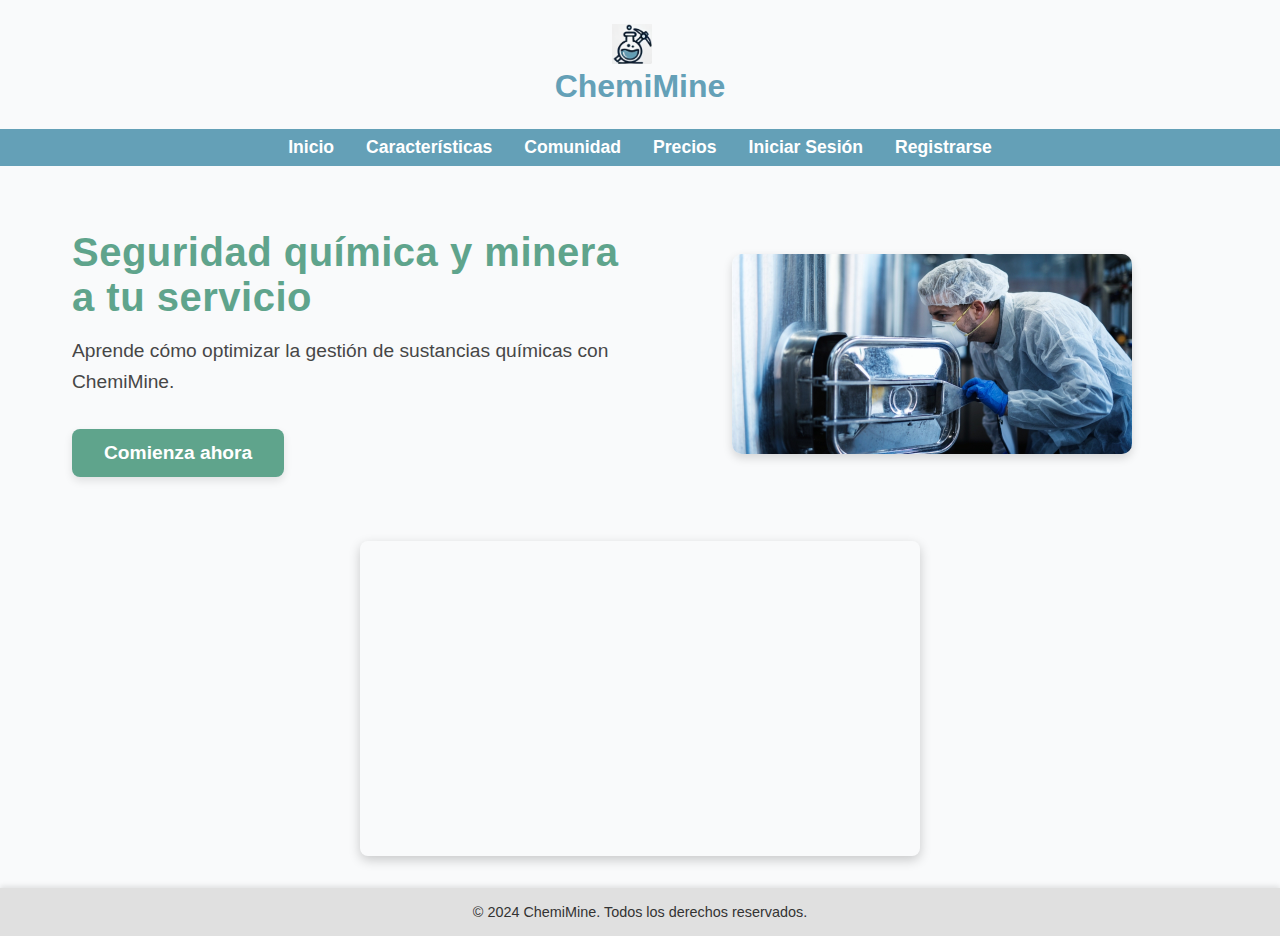
<file: index.html>
<!DOCTYPE html>
<html lang="es">
<head>
  <meta charset="UTF-8">
  <meta name="viewport" content="width=device-width, initial-scale=1.0">
  <title>ChemiMine - Inicio</title>
  <link rel="stylesheet" href="style.css">
</head>
<body>

  <!-- Header with Logo and Company Name -->
  <header>
    <div class="header-container">
      <img src="logo.png" alt="Logo ChemiMine" class="logo">
      <h1>ChemiMine</h1>
    </div>
  </header>

  <!-- Navigation Bar -->
  <nav>
    <ul>
      <li><a href="index.html">Inicio</a></li>
      <li><a href="caracteristicas.html">Características</a></li>
      <li><a href="comunidad.html">Comunidad</a></li>
      <li><a href="precio.html">Precios</a></li>
      <li><a href="login.html">Iniciar Sesión</a></li>
      <li><a href="register.html">Registrarse</a></li>
    </ul>
  </nav>

  <!-- Main Content -->
  <main>
    <section class="hero">
      <!-- Left Column for Text -->
      <div class="hero-text">
        <h2>Seguridad química y minera a tu servicio</h2>
        <p>Aprende cómo optimizar la gestión de sustancias químicas con ChemiMine.</p>
        <a href="register.html"><button class="cta">Comienza ahora</button></a>
      </div>
      
      <!-- Right Column for Image -->
      <div class="hero-image">
        <img src="tecnologia.png" alt="Tecnología de ChemiMine" class="tech-image">
      </div>
    </section>

    <!-- Video Section -->
    <section class="video-container">
      <iframe width="560" height="315" src="https://www.youtube.com/embed/QvaFEodV284?si=E9Ihh0GMHqRpSBSK" 
              title="YouTube video player" frameborder="0" 
              allow="accelerometer; autoplay; clipboard-write; encrypted-media; gyroscope; picture-in-picture; web-share" 
              referrerpolicy="strict-origin-when-cross-origin" allowfullscreen></iframe>
    </section>
  </main>

  <!-- Footer -->
  <footer>
    &copy; 2024 ChemiMine. Todos los derechos reservados.
  </footer>

</body>
</html>
</file>
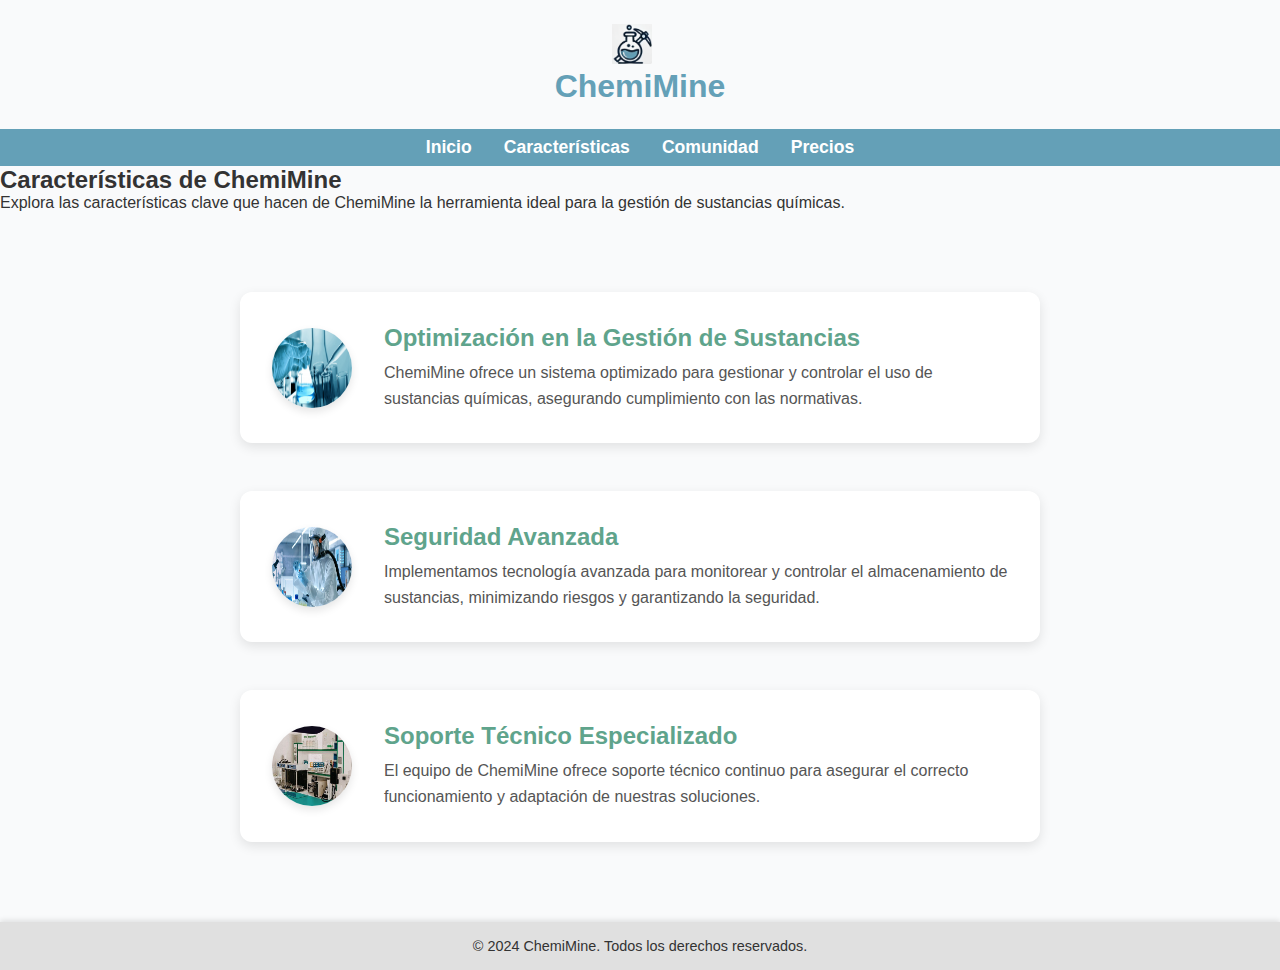
<file: caracteristicas.html>
<!DOCTYPE html>
<html lang="es">
<head>
  <meta charset="UTF-8">
  <meta name="viewport" content="width=device-width, initial-scale=1.0">
  <title>ChemiMine - Características</title>
  <link rel="stylesheet" href="style.css">
</head>
<body>

  <!-- Header with Logo and Company Name -->
  <header>
    <div class="header-container">
      <img src="logo.png" alt="Logo ChemiMine" class="logo">
      <h1>ChemiMine</h1>
    </div>
  </header>

  <!-- Navigation -->
  <nav>
    <ul>
      <li><a href="index.html">Inicio</a></li>
      <li><a href="caracteristicas.html">Características</a></li>
      <li><a href="comunidad.html">Comunidad</a></li>
      <li><a href="precio.html">Precios</a></li>
    </ul>
  </nav>

  <!-- Main Content -->
  <main>
    <h2>Características de ChemiMine</h2>
    <p>Explora las características clave que hacen de ChemiMine la herramienta ideal para la gestión de sustancias químicas.</p>

    <!-- Benefits Section -->
    <section class="benefits">
      <!-- Benefit 1 -->
      <div class="benefit" data-aos="fade-up">
        <img src="beneficio1.png" alt="Beneficio 1" class="benefit-image">
        <div class="benefit-content">
          <h3>Optimización en la Gestión de Sustancias</h3>
          <p>ChemiMine ofrece un sistema optimizado para gestionar y controlar el uso de sustancias químicas, asegurando cumplimiento con las normativas.</p>
        </div>
      </div>

      <!-- Benefit 2 -->
      <div class="benefit" data-aos="fade-up" data-aos-delay="200">
        <img src="beneficio2.png" alt="Beneficio 2" class="benefit-image">
        <div class="benefit-content">
          <h3>Seguridad Avanzada</h3>
          <p>Implementamos tecnología avanzada para monitorear y controlar el almacenamiento de sustancias, minimizando riesgos y garantizando la seguridad.</p>
        </div>
      </div>

      <!-- Benefit 3 -->
      <div class="benefit" data-aos="fade-up" data-aos-delay="400">
        <img src="beneficio3.png" alt="Beneficio 3" class="benefit-image">
        <div class="benefit-content">
          <h3>Soporte Técnico Especializado</h3>
          <p>El equipo de ChemiMine ofrece soporte técnico continuo para asegurar el correcto funcionamiento y adaptación de nuestras soluciones.</p>
        </div>
      </div>
    </section>
  </main>

  <!-- Footer -->
  <footer>
    &copy; 2024 ChemiMine. Todos los derechos reservados.
  </footer>

  <!-- AOS Animation Library -->
  <script src="https://cdn.jsdelivr.net/npm/aos@2.3.1/dist/aos.js"></script>
  <script>
    AOS.init({
      duration: 800,
      easing: 'ease-in-out',
      once: true
    });
  </script>

</body>
</html>
</file>
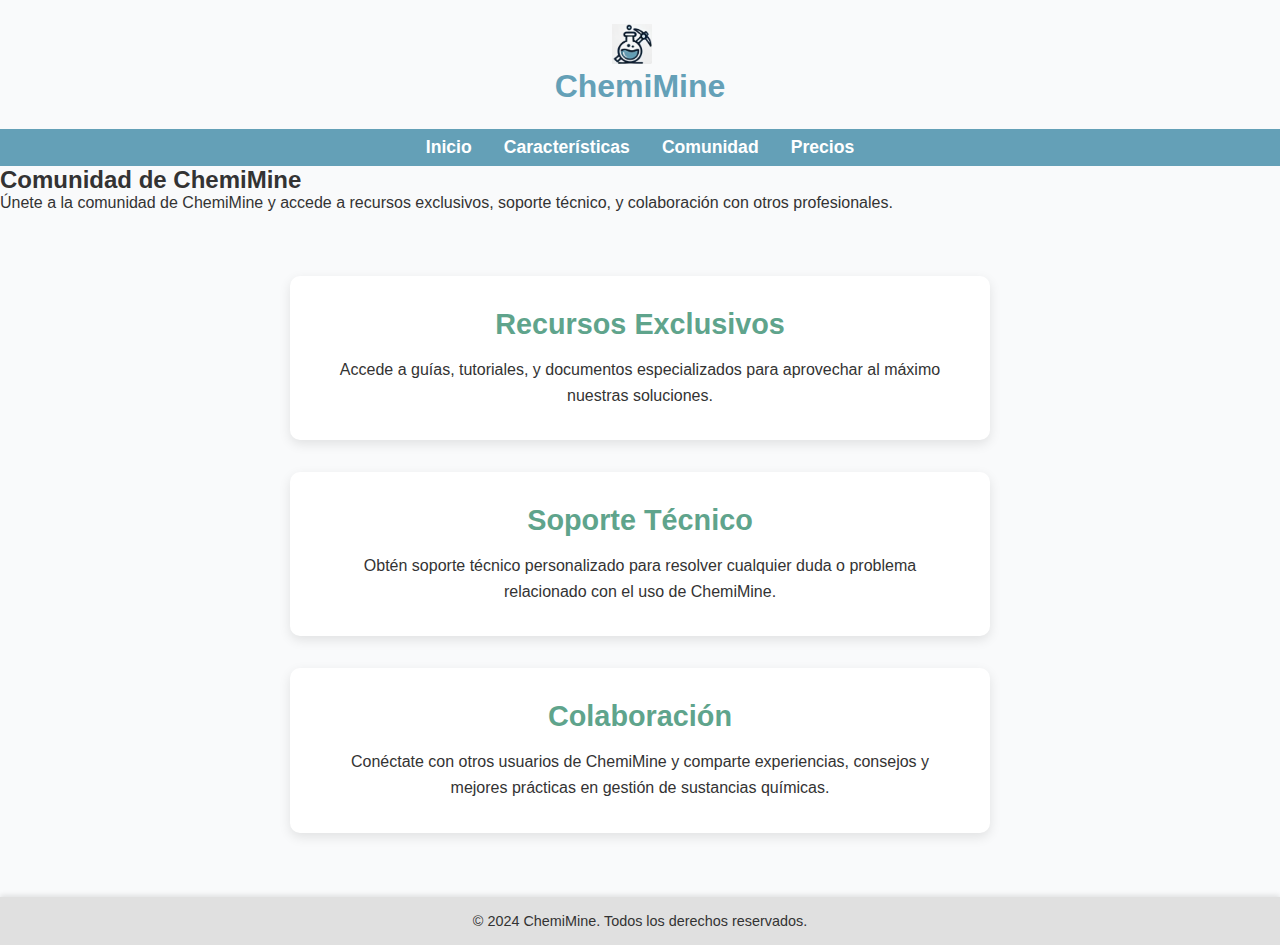
<file: comunidad.html>
<!DOCTYPE html>
<html lang="es">
<head>
  <meta charset="UTF-8">
  <meta name="viewport" content="width=device-width, initial-scale=1.0">
  <title>ChemiMine - Comunidad</title>
  <link rel="stylesheet" href="style.css">
</head>
<body>

  <!-- Header with Logo and Company Name -->
  <header>
    <div class="header-container">
      <img src="logo.png" alt="Logo ChemiMine" class="logo">
      <h1>ChemiMine</h1>
    </div>
  </header>

  <!-- Navigation -->
  <nav>
    <ul>
      <li><a href="index.html">Inicio</a></li>
      <li><a href="caracteristicas.html">Características</a></li>
      <li><a href="comunidad.html">Comunidad</a></li>
      <li><a href="precio.html">Precios</a></li>
    </ul>
  </nav>

  <!-- Main Content -->
  <main>
    <h2>Comunidad de ChemiMine</h2>
    <p>Únete a la comunidad de ChemiMine y accede a recursos exclusivos, soporte técnico, y colaboración con otros profesionales.</p>

    <!-- Community Sections -->
    <section class="community-section">
      <div class="community-card">
        <h3>Recursos Exclusivos</h3>
        <p>Accede a guías, tutoriales, y documentos especializados para aprovechar al máximo nuestras soluciones.</p>
      </div>

      <div class="community-card">
        <h3>Soporte Técnico</h3>
        <p>Obtén soporte técnico personalizado para resolver cualquier duda o problema relacionado con el uso de ChemiMine.</p>
      </div>

      <div class="community-card">
        <h3>Colaboración</h3>
        <p>Conéctate con otros usuarios de ChemiMine y comparte experiencias, consejos y mejores prácticas en gestión de sustancias químicas.</p>
      </div>
    </section>
  </main>

  <!-- Footer -->
  <footer>
    &copy; 2024 ChemiMine. Todos los derechos reservados.
  </footer>

</body>
</html>
</file>
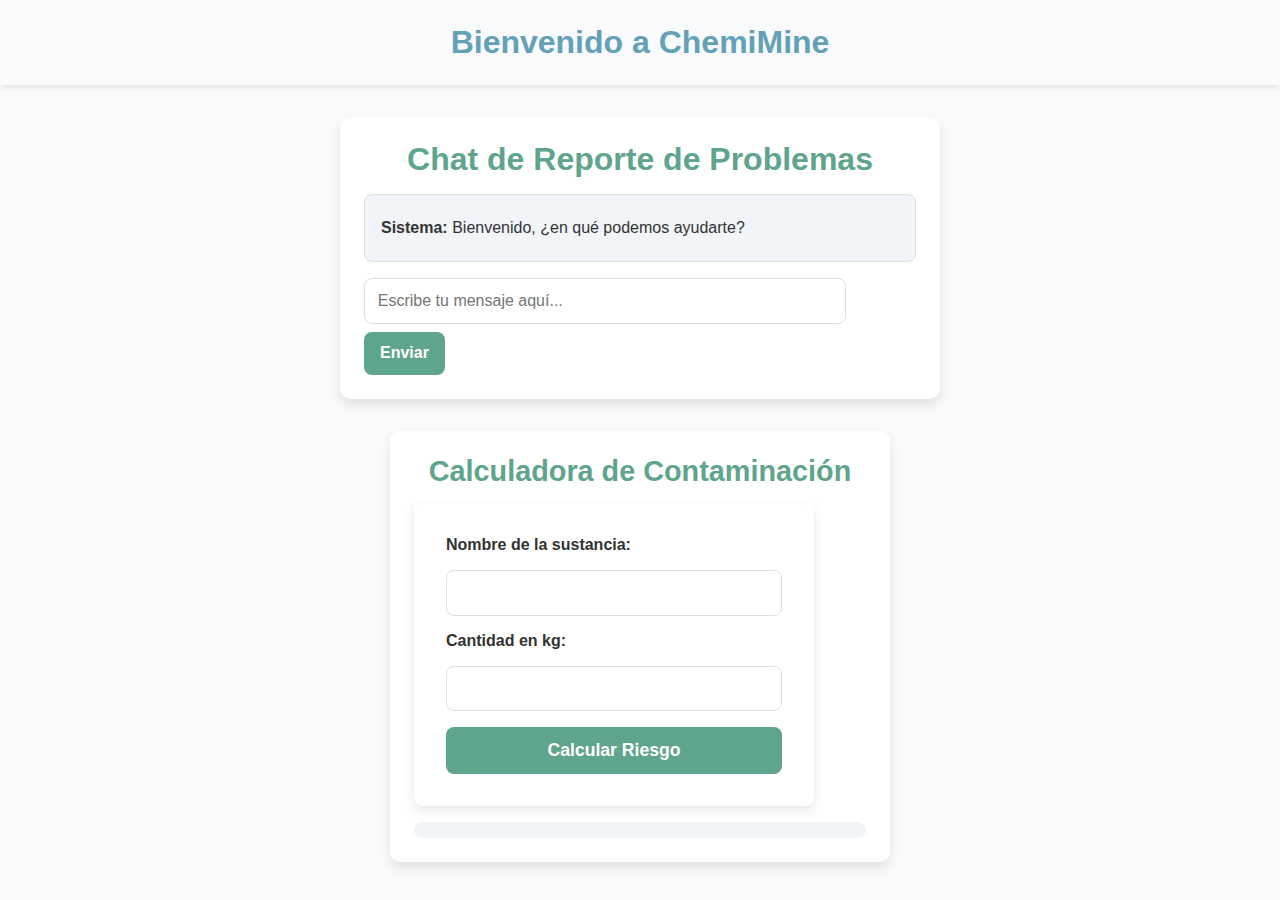
<file: dashboard.html>
<!DOCTYPE html>
<html lang="es">
<head>
  <meta charset="UTF-8">
  <meta name="viewport" content="width=device-width, initial-scale=1.0">
  <title>ChemiMine - Panel de Usuario</title>
  <link rel="stylesheet" href="style.css">
</head>
<body>

<header>
  <h1>Bienvenido a ChemiMine</h1>
</header>

<main>
  <!-- Chat Section -->
  <section class="chat-section">
    <h2>Chat de Reporte de Problemas</h2>
    <div class="chat-box" id="chat-box">
      <p><strong>Sistema:</strong> Bienvenido, ¿en qué podemos ayudarte?</p>
    </div>
    <input type="text" id="chat-input" placeholder="Escribe tu mensaje aquí...">
    <button onclick="sendMessage()">Enviar</button>
  </section>

  <!-- Calculator Section -->
  <section class="calculator-section">
    <h2>Calculadora de Contaminación</h2>
    <form onsubmit="calculateContamination(event)">
      <label for="chemical">Nombre de la sustancia:</label>
      <input type="text" id="chemical" required>
      
      <label for="quantity">Cantidad en kg:</label>
      <input type="number" id="quantity" required>
      
      <button type="submit">Calcular Riesgo</button>
    </form>
    <p id="calculator-result"></p>
  </section>
</main>

<script src="dashboard.js"></script>
</body>
</html>
</file>
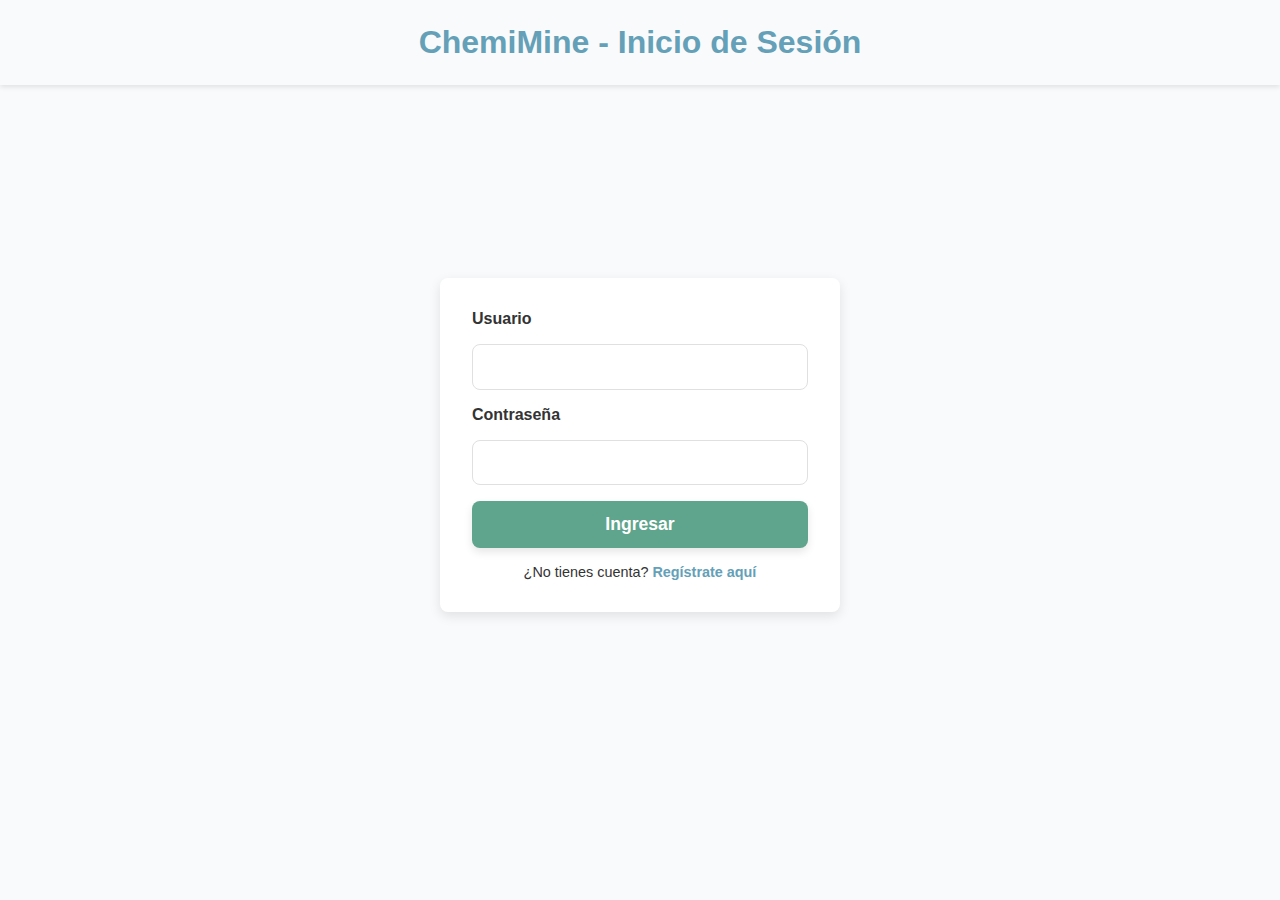
<file: login.html>
<!DOCTYPE html>
<html lang="es">
<head>
  <meta charset="UTF-8">
  <meta name="viewport" content="width=device-width, initial-scale=1.0">
  <title>ChemiMine - Inicio de Sesión</title>
  <link rel="stylesheet" href="style.css">
</head>
<body>

<header>
  <h1>ChemiMine - Inicio de Sesión</h1>
</header>

<main>
  <div class="form-container">
    <form class="login-form" action="dashboard.html" method="POST">
      <label for="username">Usuario</label>
      <input type="text" id="username" name="username" required>

      <label for="password">Contraseña</label>
      <input type="password" id="password" name="password" required>

      <button type="submit" class="cta">Ingresar</button>
      <p>¿No tienes cuenta? <a href="register.html">Regístrate aquí</a></p>
    </form>
  </div>
</main>

</body>
</html>
</file>
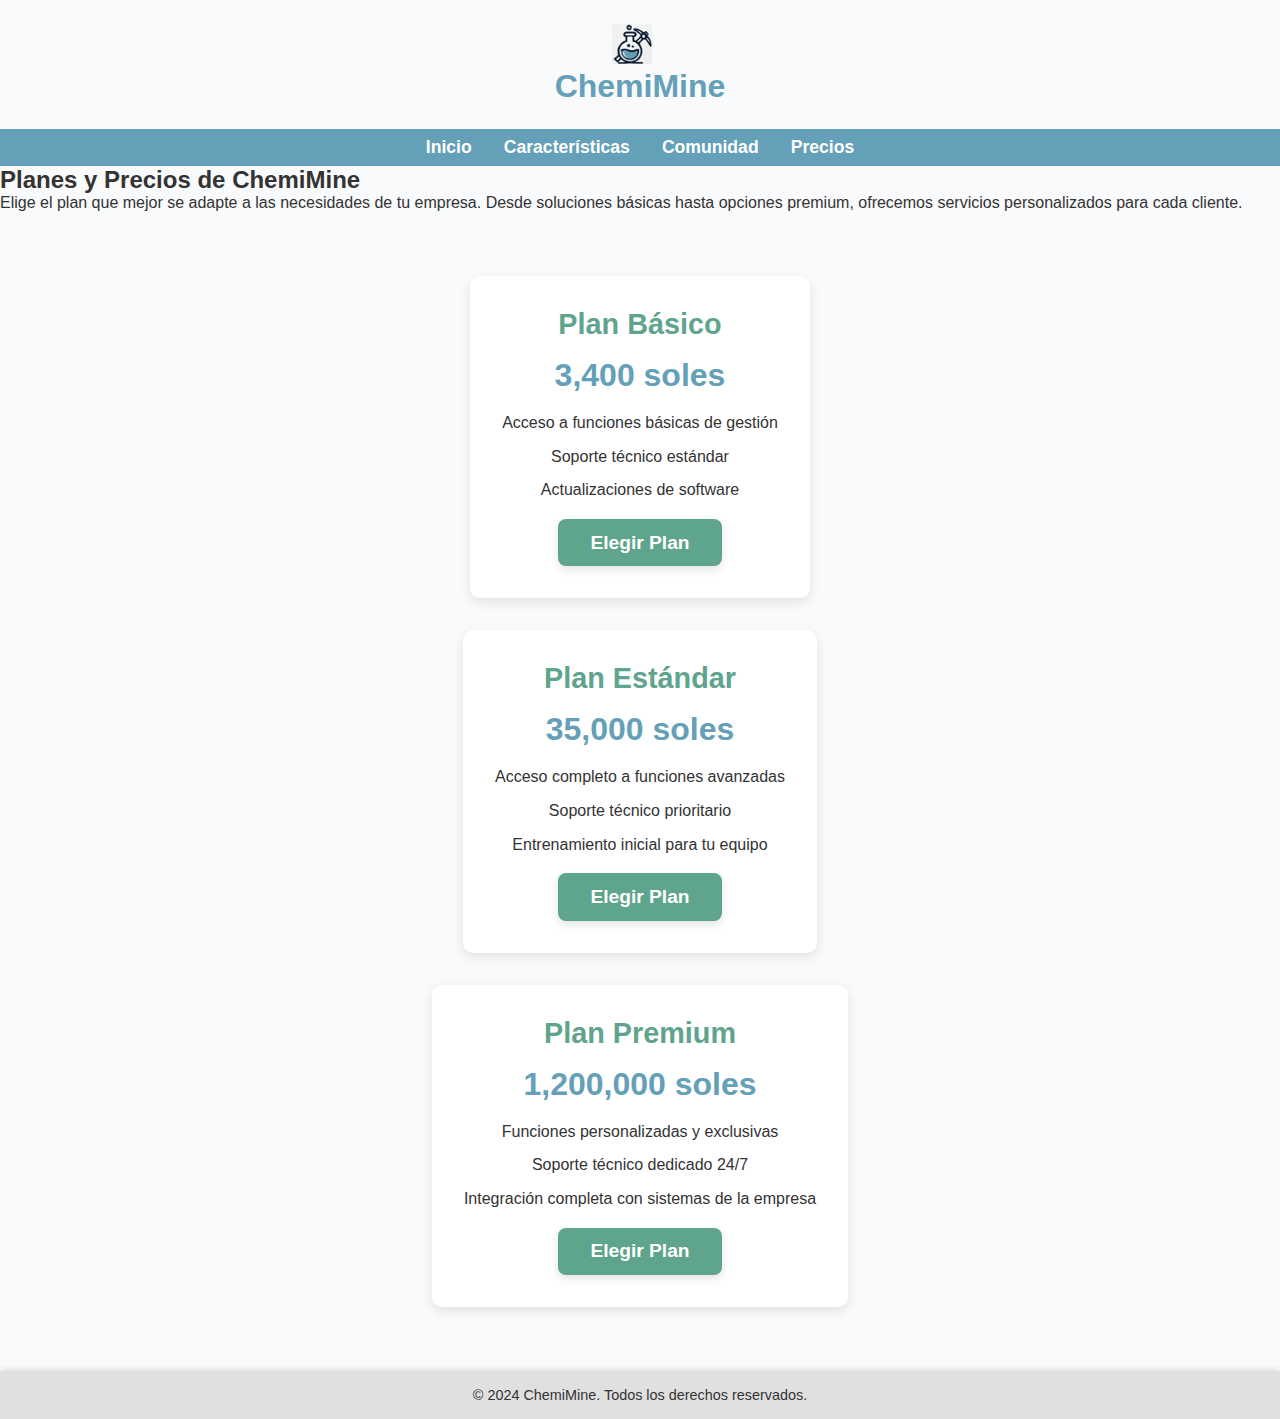
<file: precio.html>
<!DOCTYPE html>
<html lang="es">
<head>
  <meta charset="UTF-8">
  <meta name="viewport" content="width=device-width, initial-scale=1.0">
  <title>ChemiMine - Precios</title>
  <link rel="stylesheet" href="style.css">
</head>
<body>

  <!-- Header with Logo and Company Name -->
  <header>
    <div class="header-container">
      <img src="logo.png" alt="Logo ChemiMine" class="logo">
      <h1>ChemiMine</h1>
    </div>
  </header>

  <!-- Navigation -->
  <nav>
    <ul>
      <li><a href="index.html">Inicio</a></li>
      <li><a href="caracteristicas.html">Características</a></li>
      <li><a href="comunidad.html">Comunidad</a></li>
      <li><a href="precio.html">Precios</a></li>
    </ul>
  </nav>

  <!-- Main Content -->
  <main>
    <h2>Planes y Precios de ChemiMine</h2>
    <p>Elige el plan que mejor se adapte a las necesidades de tu empresa. Desde soluciones básicas hasta opciones premium, ofrecemos servicios personalizados para cada cliente.</p>

    <!-- Pricing Section -->
    <section class="pricing">
      <!-- Basic Plan -->
      <div class="pricing-card">
        <h3>Plan Básico</h3>
        <p class="price">3,400 soles</p>
        <ul>
          <li>Acceso a funciones básicas de gestión</li>
          <li>Soporte técnico estándar</li>
          <li>Actualizaciones de software</li>
        </ul>
        <a href="https://wa.link/whpka5" target="_blank">
          <button class="cta">Elegir Plan</button>
        </a>
      </div>

      <!-- Standard Plan -->
      <div class="pricing-card">
        <h3>Plan Estándar</h3>
        <p class="price">35,000 soles</p>
        <ul>
          <li>Acceso completo a funciones avanzadas</li>
          <li>Soporte técnico prioritario</li>
          <li>Entrenamiento inicial para tu equipo</li>
        </ul>
        <a href="https://wa.link/6p0y49" target="_blank">
          <button class="cta">Elegir Plan</button>
        </a>
      </div>

      <!-- Premium Plan -->
      <div class="pricing-card">
        <h3>Plan Premium</h3>
        <p class="price">1,200,000 soles</p>
        <ul>
          <li>Funciones personalizadas y exclusivas</li>
          <li>Soporte técnico dedicado 24/7</li>
          <li>Integración completa con sistemas de la empresa</li>
        </ul>
        <a href="https://wa.link/fz8vd3" target="_blank">
          <button class="cta">Elegir Plan</button>
        </a>
      </div>
    </section>
  </main>

  <!-- Footer -->
  <footer>
    &copy; 2024 ChemiMine. Todos los derechos reservados.
  </footer>
  
</body>
</html>
</file>
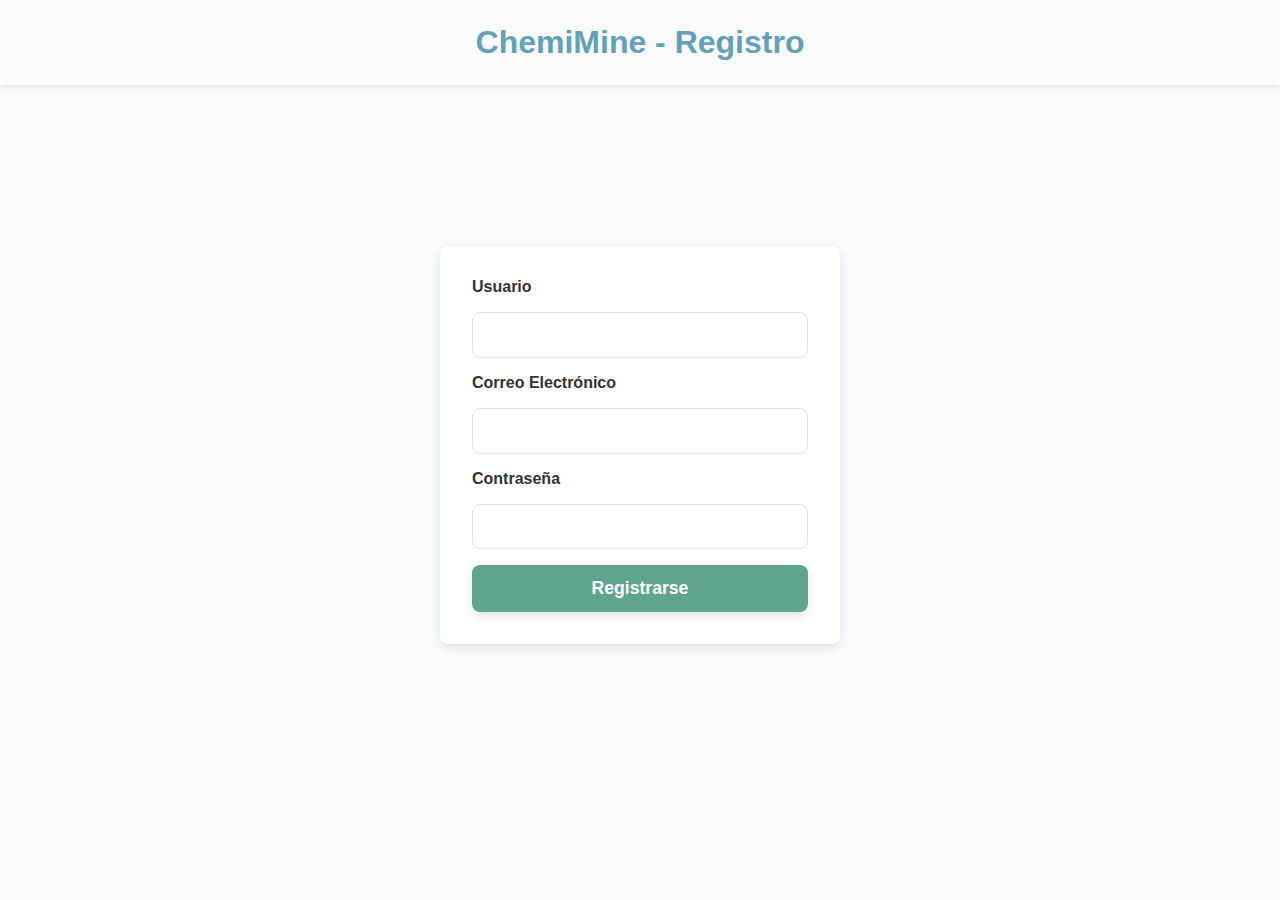
<file: register.html>
<!DOCTYPE html>
<html lang="es">
<head>
  <meta charset="UTF-8">
  <meta name="viewport" content="width=device-width, initial-scale=1.0">
  <title>ChemiMine - Registro</title>
  <link rel="stylesheet" href="style.css">
</head>
<body>

<header>
  <h1>ChemiMine - Registro</h1>
</header>

<main>
  <div class="form-container">
    <form class="register-form" action="dashboard.html" method="POST">
      <label for="username">Usuario</label>
      <input type="text" id="username" name="username" required>

      <label for="email">Correo Electrónico</label>
      <input type="email" id="email" name="email" required>

      <label for="password">Contraseña</label>
      <input type="password" id="password" name="password" required>

      <button type="submit" class="cta">Registrarse</button>
    </form>
  </div>
</main>

</body>
</html>
</file>
<file: style.css>
/* Global Variables */
:root {
  --primary-bg-color: #F9FAFB;
  --secondary-color: #64A0B7;
  --text-primary: #333333;
  --cta-color: #5FA48C;
  --gray-light: #E0E0E0;
  --header-font: 'Montserrat', sans-serif;
  --body-font: 'Roboto', sans-serif;
  --cta-hover-color: #4a8a70;
  --input-focus-color: #5FA48C;
  --shadow-color: rgba(0, 0, 0, 0.1);
  --shadow-hover: rgba(0, 0, 0, 0.15);
}

/* Reset */
* {
  margin: 0;
  padding: 0;
  box-sizing: border-box;
}

body {
  font-family: var(--body-font);
  color: var(--text-primary);
  background-color: var(--primary-bg-color);
  min-height: 100vh;
}

/* Header Style */
header {
  width: 100%;
  background-color: var(--primary-bg-color);
  padding: 1.5rem 0;
  text-align: center;
  box-shadow: 0 2px 5px rgba(0, 0, 0, 0.1);
}

header h1 {
  font-family: var(--header-font);
  font-size: 2rem;
  color: var(--secondary-color);
  font-weight: bold;
}

/* Centrado del formulario de Inicio de Sesión */
.form-container {
  display: flex;
  justify-content: center;
  align-items: center;
  min-height: 80vh;
}

/* Estilo del formulario (Login/Register) */
form.login-form {
  max-width: 400px;
  width: 100%;
  background-color: #fff;
  padding: 2rem;
  border-radius: 8px;
  box-shadow: 0 4px 12px rgba(0, 0, 0, 0.1);
  display: flex;
  flex-direction: column;
  gap: 1rem;
}

form label {
  font-weight: bold;
  color: var(--text-primary);
  font-size: 1rem;
}

form input {
  padding: 0.8rem;
  border: 1px solid var(--gray-light);
  border-radius: 8px;
  font-size: 1rem;
  transition: border 0.3s;
}

form input:focus {
  border-color: var(--input-focus-color);
  box-shadow: 0 0 8px rgba(95, 164, 140, 0.3);
  outline: none;
}

form button.cta {
  background-color: var(--cta-color);
  color: white;
  padding: 0.8rem;
  border: none;
  border-radius: 8px;
  font-size: 1.1rem;
  font-weight: bold;
  cursor: pointer;
  transition: background-color 0.3s, transform 0.3s;
  box-shadow: 0 4px 8px rgba(0, 0, 0, 0.1);
}

form button.cta:hover {
  background-color: var(--cta-hover-color);
  transform: scale(1.05);
  box-shadow: 0 6px 12px var(--shadow-hover);
}

form p {
  text-align: center;
  font-size: 0.9rem;
  color: var(--text-primary);
}

form p a {
  color: var(--secondary-color);
  text-decoration: none;
  font-weight: bold;
}

form p a:hover {
  text-decoration: underline;
  color: var(--cta-hover-color);
}


.logo {
  width: 40px;
  height: 40px;
  margin-right: 1rem;
}

header h1 {
  font-family: var(--header-font);
  font-size: 2rem;
  color: var(--secondary-color);
  font-weight: bold;
}

/* Navigation Bar */
nav {
  width: 100%;
  background-color: var(--secondary-color);
  padding: 0.5rem;
}

nav ul {
  list-style: none;
  display: flex;
  justify-content: center;
  gap: 2rem;
}

nav ul li a {
  color: #FFFFFF;
  text-decoration: none;
  font-weight: bold;
  font-size: 1.1rem;
  transition: color 0.3s;
}

nav ul li a:hover {
  color: #dfeffd;
}

/* Hero Section */
.hero {
  display: flex;
  justify-content: space-between;
  align-items: center;
  max-width: 1200px;
  margin: 2rem auto;
  padding: 2rem;
  gap: 2rem;
}

.hero-text {
  flex: 1;
}

.hero h2 {
  font-size: 2.5rem;
  color: var(--cta-color);
  font-family: var(--header-font);
  margin-bottom: 1rem;
  font-weight: 700;
  letter-spacing: 0.5px;
}

.hero p {
  font-size: 1.2rem;
  margin-bottom: 2rem;
  color: var(--text-primary);
  font-weight: 300;
  line-height: 1.6;
  opacity: 0.9;
}

/* CTA Button Style */
button.cta {
  background-color: var(--cta-color);
  color: white;
  padding: 0.8rem 2rem;
  border: none;
  border-radius: 8px;
  font-size: 1.2rem;
  font-weight: bold;
  cursor: pointer;
  transition: background-color 0.3s, transform 0.3s, box-shadow 0.3s;
  box-shadow: 0 4px 8px rgba(0, 0, 0, 0.1);
}

button.cta:hover {
  background-color: var(--cta-hover-color);
  transform: scale(1.05);
  box-shadow: 0 6px 12px var(--shadow-hover);
}

/* Image Section */
.hero-image {
  flex: 1;
  display: flex;
  justify-content: center;
  align-items: center;
}

.tech-image {
  width: 100%;
  max-width: 400px;
  border-radius: 10px;
  box-shadow: 0 4px 10px rgba(0, 0, 0, 0.15);
  transition: transform 0.3s ease;
}

.tech-image:hover {
  transform: scale(1.05);
}

/* Video Section */
.video-container {
  display: flex;
  justify-content: center;
  margin: 2rem 0;
}

.video-container iframe {
  border-radius: 8px;
  box-shadow: 0 4px 12px rgba(0, 0, 0, 0.2);
  max-width: 100%;
}

/* Footer */
footer {
  background-color: var(--gray-light);
  padding: 1rem;
  text-align: center;
  font-size: 0.9rem;
  width: 100%;
  margin-top: 2rem;
  box-shadow: 0 -2px 5px rgba(0, 0, 0, 0.1);
}

/* Benefits Section */
.benefits {
  display: flex;
  flex-direction: column;
  gap: 3rem;
  max-width: 900px;
  margin: 4rem auto;
  padding: 1rem;
  align-items: center;
}

.benefit {
  display: flex;
  align-items: center;
  gap: 2rem;
  background-color: #ffffff;
  padding: 2rem;
  border-radius: 12px;
  box-shadow: 0 4px 12px rgba(0, 0, 0, 0.1);
  transition: transform 0.3s ease, box-shadow 0.3s ease;
  width: 100%;
  max-width: 800px;
}

.benefit:hover {
  transform: translateY(-5px) scale(1.02);
  box-shadow: 0 8px 16px rgba(0, 0, 0, 0.15);
}

.benefit-image {
  width: 80px;
  height: 80px;
  border-radius: 50%;
  box-shadow: 0 4px 8px rgba(0, 0, 0, 0.1);
  flex-shrink: 0;
}

.benefit-content {
  display: flex;
  flex-direction: column;
  gap: 0.5rem;
}

.benefit h3 {
  font-size: 1.5rem;
  color: var(--cta-color);
  font-family: var(--header-font);
  margin: 0;
}

.benefit p {
  font-size: 1rem;
  color: #555555;
  font-weight: 300;
  line-height: 1.6;
  margin: 0;
}

/* Community Section */
.community-section {
  display: flex;
  flex-direction: column;
  gap: 2rem;
  max-width: 900px;
  margin: 3rem auto;
  padding: 1rem;
  align-items: center;
}

.community-card {
  background-color: #ffffff;
  padding: 2rem;
  border-radius: 10px;
  box-shadow: 0 4px 12px rgba(0, 0, 0, 0.1);
  max-width: 700px;
  text-align: center;
  transition: transform 0.3s ease, box-shadow 0.3s ease;
}

.community-card:hover {
  transform: translateY(-5px);
  box-shadow: 0 6px 15px rgba(0, 0, 0, 0.15);
}

.community-card h3 {
  font-size: 1.8rem;
  color: var(--cta-color);
  font-family: var(--header-font);
  margin-bottom: 1rem;
}

.community-card p {
  font-size: 1rem;
  color: var(--text-primary);
  line-height: 1.6;
}

/* Pricing Section */
.pricing {
  display: flex;
  flex-direction: column;
  gap: 2rem;
  max-width: 900px;
  margin: 3rem auto;
  padding: 1rem;
  align-items: center;
}

.pricing-card {
  background-color: #ffffff;
  padding: 2rem;
  border-radius: 10px;
  box-shadow: 0 4px 12px rgba(0, 0, 0, 0.1);
  max-width: 700px;
  text-align: center;
  transition: transform 0.3s ease, box-shadow 0.3s ease;
}

.pricing-card:hover {
  transform: translateY(-5px);
  box-shadow: 0 6px 15px rgba(0, 0, 0, 0.15);
}

.pricing-card h3 {
  font-size: 1.8rem;
  color: var(--cta-color);
  font-family: var(--header-font);
  margin-bottom: 1rem;
}

.price {
  font-size: 2rem;
  color: var(--secondary-color);
  font-weight: bold;
  margin: 1rem 0;
}

.pricing-card ul {
  list-style-type: none;
  padding: 0;
  margin: 1rem 0;
  line-height: 1.6;
}

.pricing-card ul li {
  margin-bottom: 0.5rem;
}

/* Centrado del formulario de Inicio de Sesión y Registro */
.form-container {
  display: flex;
  justify-content: center;
  align-items: center;
  min-height: 80vh;
}

/* Estilo del formulario (Login/Register) */
form {
  max-width: 400px;
  width: 100%;
  background-color: #fff;
  padding: 2rem;
  border-radius: 8px;
  box-shadow: 0 4px 12px rgba(0, 0, 0, 0.1);
  display: flex;
  flex-direction: column;
  gap: 1rem;
}

form label {
  font-weight: bold;
  color: var(--text-primary);
  font-size: 1rem;
}

form input {
  padding: 0.8rem;
  border: 1px solid var(--gray-light);
  border-radius: 8px;
  font-size: 1rem;
  transition: border 0.3s;
}

form input:focus {
  border-color: var(--input-focus-color);
  box-shadow: 0 0 8px rgba(95, 164, 140, 0.3);
  outline: none;
}

form button.cta {
  background-color: var(--cta-color);
  color: white;
  padding: 0.8rem;
  border: none;
  border-radius: 8px;
  font-size: 1.1rem;
  font-weight: bold;
  cursor: pointer;
  transition: background-color 0.3s, transform 0.3s;
  box-shadow: 0 4px 8px rgba(0, 0, 0, 0.1);
}

form button.cta:hover {
  background-color: var(--cta-hover-color);
  transform: scale(1.05);
  box-shadow: 0 6px 12px var(--shadow-hover);
}

form p {
  text-align: center;
  font-size: 0.9rem;
  color: var(--text-primary);
}

form p a {
  color: var(--secondary-color);
  text-decoration: none;
  font-weight: bold;
}

form p a:hover {
  text-decoration: underline;
  color: var(--cta-hover-color);
}
/* Chatbot Style */
.chat-section {
  margin: 2rem auto;
  max-width: 600px;
  padding: 1.5rem;
  background-color: #ffffff;
  border-radius: 10px;
  box-shadow: 0 6px 12px rgba(0, 0, 0, 0.1);
}

.chat-section h2 {
  font-size: 2rem;
  color: var(--cta-color);
  text-align: center;
  margin-bottom: 1rem;
}

.chat-box {
  max-height: 400px;
  overflow-y: auto;
  padding: 1rem;
  background-color: #f1f5f9;
  border: 1px solid var(--gray-light);
  border-radius: 8px;
  margin-bottom: 1rem;
  font-size: 1rem;
}

.chat-box p {
  margin: 0.5rem 0;
}

#chat-input {
  width: calc(100% - 70px);
  padding: 0.8rem;
  border: 1px solid var(--gray-light);
  border-radius: 8px;
  margin-bottom: 0.5rem;
  font-size: 1rem;
  display: inline-block;
}

.chat-section button {
  background-color: var(--cta-color);
  color: #fff;
  padding: 0.8rem 1rem;
  border: none;
  border-radius: 8px;
  font-size: 1rem;
  font-weight: bold;
  cursor: pointer;
  transition: background-color 0.3s, transform 0.3s;
  display: inline-block;
  vertical-align: top;
}

.chat-section button:hover {
  background-color: var(--cta-hover-color);
  transform: scale(1.05);
}

/* Opciones de botón en el chatbot */
.options-container {
  display: flex;
  flex-wrap: wrap;
  gap: 0.5rem;
  margin-top: 1rem;
}

.option-button {
  background-color: var(--secondary-color);
  color: white;
  padding: 0.5rem 1rem;
  border: none;
  border-radius: 5px;
  cursor: pointer;
  font-size: 0.9rem;
  transition: background-color 0.3s;
}

.option-button:hover {
  background-color: #4a8a70;
}
/* Calculator Section */
.calculator-section {
  margin: 2rem auto;
  max-width: 500px;
  padding: 1.5rem;
  background-color: #ffffff;
  border-radius: 10px;
  box-shadow: 0 6px 12px rgba(0, 0, 0, 0.1);
}

.calculator-section h2 {
  font-size: 1.8rem;
  color: var(--cta-color);
  text-align: center;
  margin-bottom: 1rem;
}

.calculator-section form {
  display: flex;
  flex-direction: column;
  gap: 1rem;
}

.calculator-section label {
  font-size: 1rem;
  color: var(--text-primary);
  font-weight: bold;
}

.calculator-section input {
  padding: 0.8rem;
  border: 1px solid var(--gray-light);
  border-radius: 8px;
  font-size: 1rem;
}

.calculator-section button {
  background-color: var(--cta-color);
  color: white;
  padding: 0.8rem;
  border: none;
  border-radius: 8px;
  font-size: 1.1rem;
  font-weight: bold;
  cursor: pointer;
  transition: background-color 0.3s, transform 0.3s;
}

.calculator-section button:hover {
  background-color: var(--cta-hover-color);
  transform: scale(1.05);
}

#calculator-result {
  margin-top: 1rem;
  font-size: 1.1rem;
  font-weight: bold;
  text-align: center;
  color: var(--cta-color);
  background-color: #f1f5f9;
  padding: 0.5rem;
  border-radius: 8px;
}
</file>
